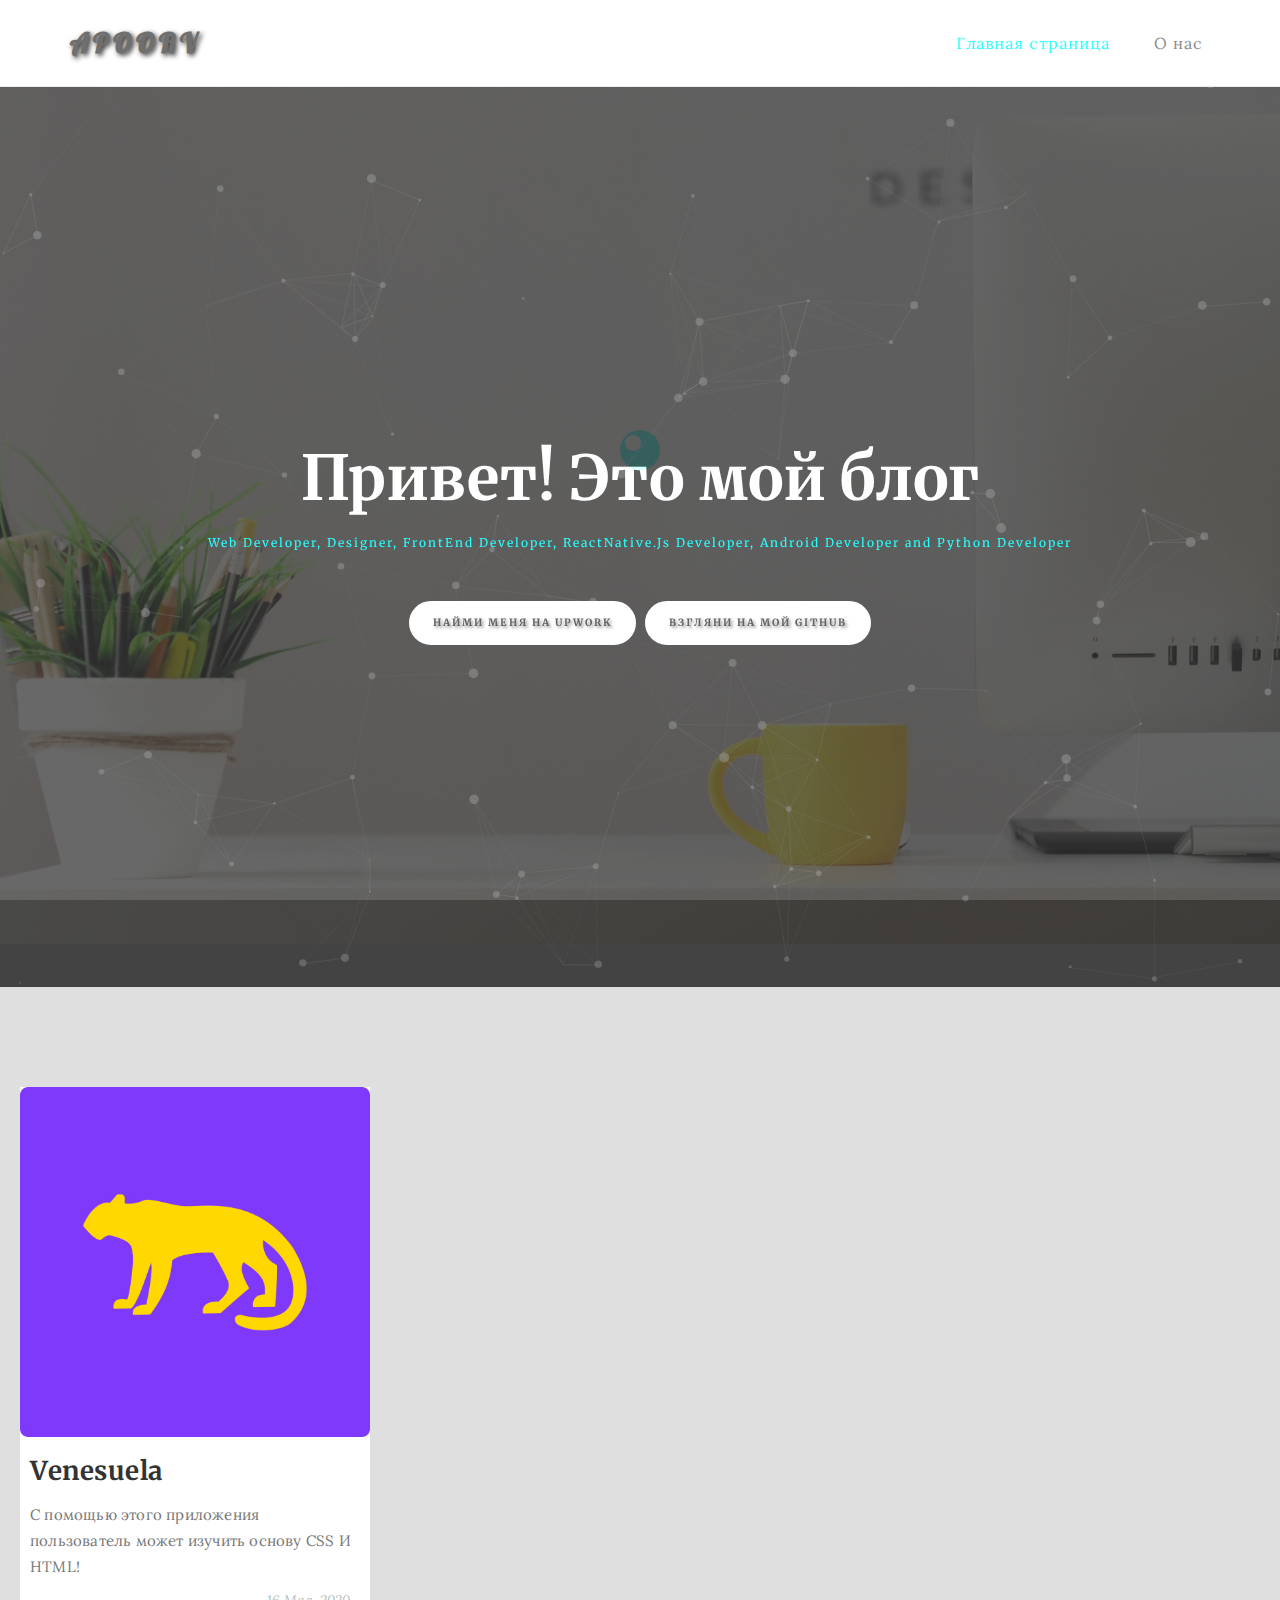
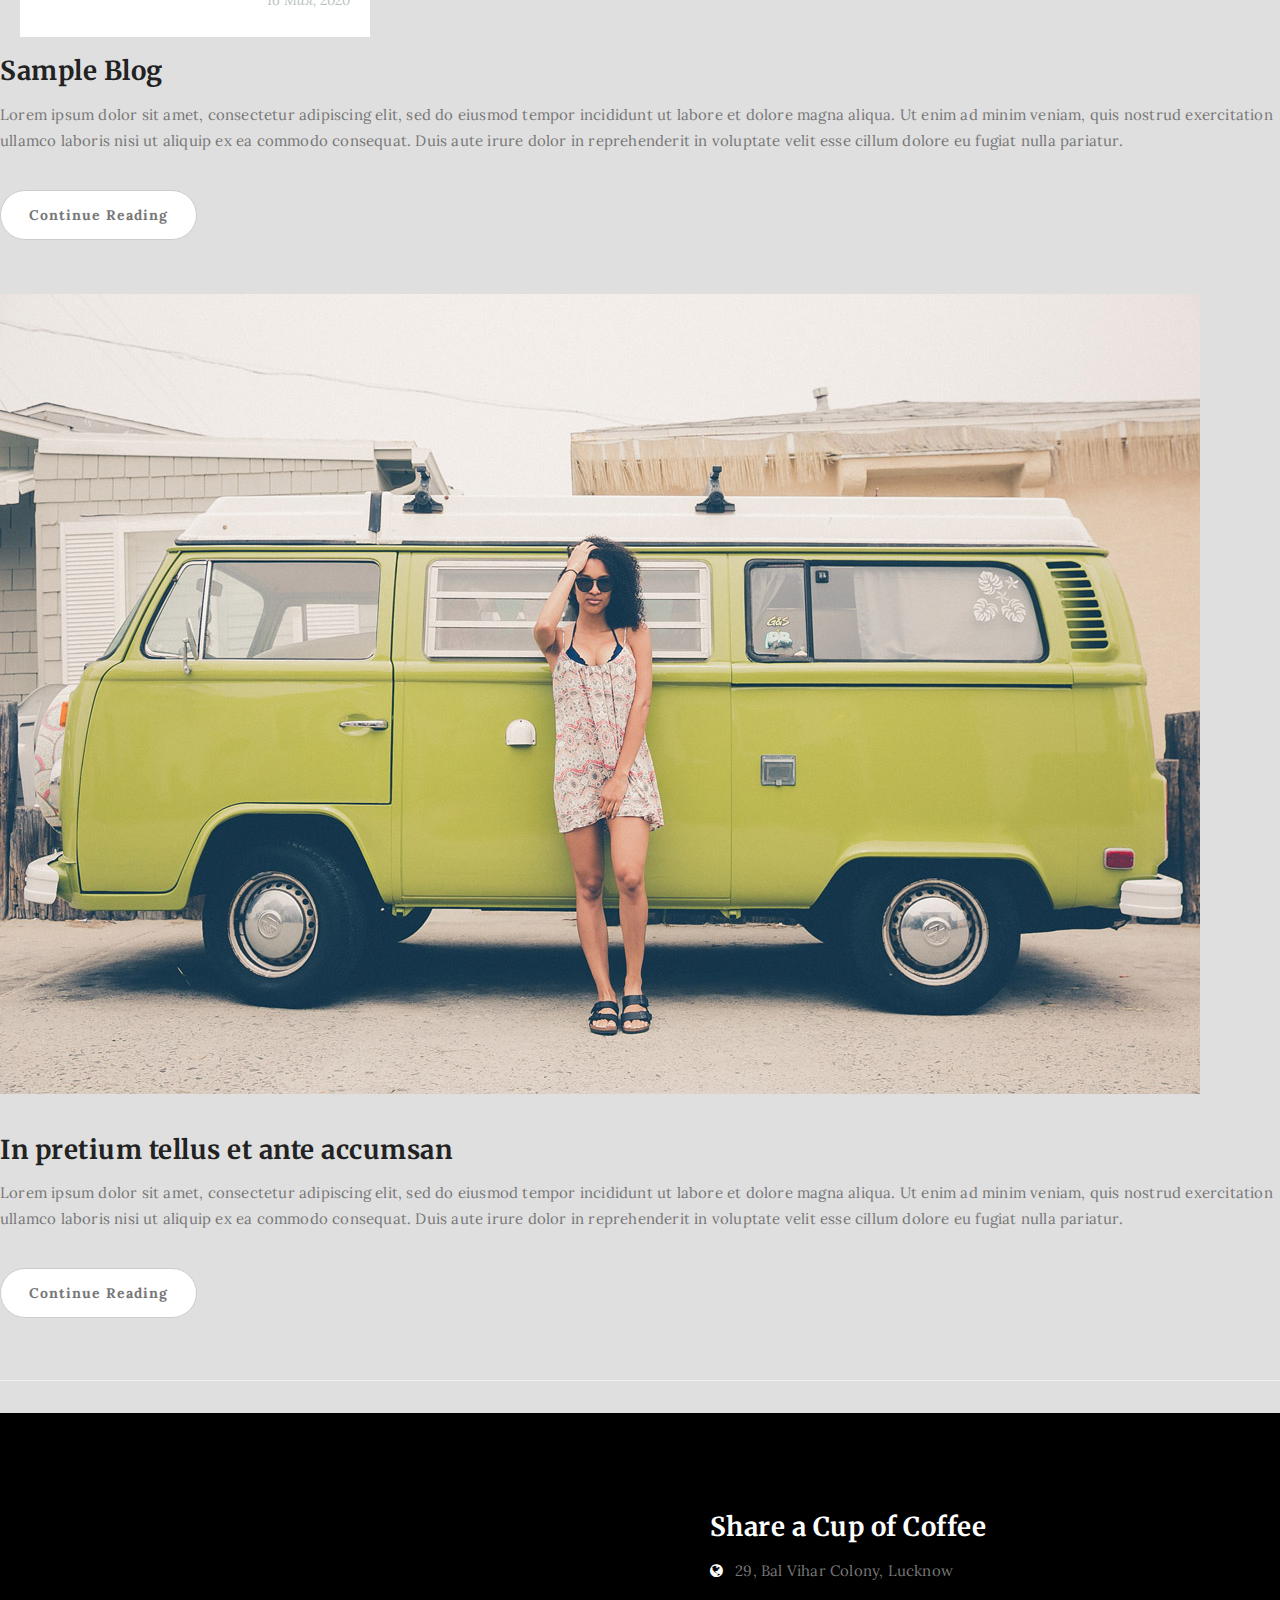
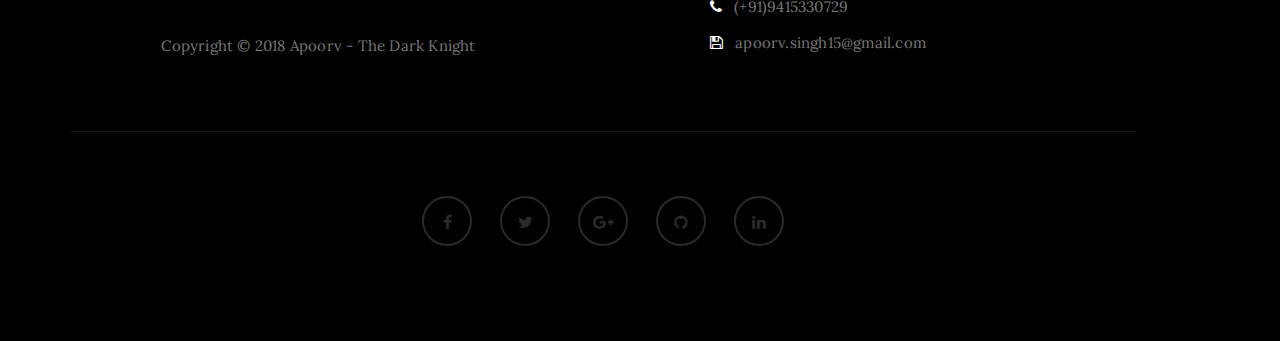
<file: index.html>
<!DOCTYPE html>
<html lang="en">
<head>

    <meta charset="UTF-8">
    <meta http-equiv="X-UA-Compatible" content="IE=Edge">
    <meta name="description" content="">
    <meta name="keywords" content="">
    <meta name="author" content="">
    <meta name="viewport" content="width=device-width, initial-scale=1, maximum-scale=1">

    <title>Apoorv Singh</title>
    <link rel="shortcut icon" href="./favicon.png">
    <link rel="stylesheet" href="css/bootstrap.min.css">
    <link rel="stylesheet" href="css/font-awesome.min.css">
    <link href="https://fonts.googleapis.com/css?family=Lobster" rel="stylesheet">

    <link rel="stylesheet" href="css/style.css">
    <link href="https://fonts.googleapis.com/css?family=Lora|Merriweather:300,400" rel="stylesheet">

</head>
<body>

<div class="preloader">
    <div class="sk-spinner sk-spinner-wordpress">
        <span class="sk-inner-circle"></span>
    </div>
</div>


<div class="navbar navbar-default navbar-static-top" role="navigation">

    <div class="container">

        <div class="navbar-header">
            <button class="navbar-toggle" data-toggle="collapse" data-target=".navbar-collapse">
                <span class="icon icon-bar"></span>
                <span class="icon icon-bar"></span>
                <span class="icon icon-bar"></span>
            </button>
            <a href="index.html" class="navbar-brand styleName">Apoorv</a>
        </div>
        <div class="collapse navbar-collapse">
            <ul class="nav navbar-nav navbar-right">
                <li class="active"><a href="index.html">Главная страница</a></li>
                <li><a href="about.html">О нас</a></li>
            </ul>
        </div>

    </div>

</div>

<!-- Home Section -->

<section id="home" class="main-home parallax-section">
    <div class="overlay"></div>
    <div id="particles-js"></div>
    <div class="container">
        <div class="row">
            <div class="col-md-12 col-sm-12">
                <h1>Привет! Это мой блог</h1>
                <h4>Web Developer, Designer, FrontEnd Developer, ReactNative.Js Developer, Android Developer and Python
                    Developer</h4>
                <a
                        href="https://www.upwork.com/freelancers/~019016198da71652db"
                        class="smoothScroll btn btn-default styleShadow">Найми меня на Upwork
                </a>
                <a href="https://github.com/Miglandia" class="smoothScroll btn btn-default cvStyle styleShadow">Взгляни
                    на мой GitHub</a>

            </div>
        </div>
    </div>
</section>
<!--

-->
<!-- Blog Section
     <div>
    <span class="replies">5 Replies</span>
    <span class="comment">Reply!</span>
</div>
-->
<div class="card">
    <div class="card-block">


      <img src="images/venesuela-square-icon.jpg" alt="Avatar" style="width:100%">
        <h3 style="padding-left: 10px">Venesuela</h3>
        <p style="padding-left: 10px; padding-right: 10px">
            С помощью этого приложения пользователь может изучить основу CSS И HTML!
        </p>
        <div class="date">
            <i>16 Мая, 2020</i>
        </div>


    </div>

</div>


<div class="blog-post-title">
    <h3><a href="">Sample Blog</a></h3>


    <!--  <div class="blog-post-format">
          <span><a href="#"><img src="images/author-image1.jpg" class="img-responsive img-circle"> Jen Lopez</a></span>
          <span><i class="fa fa-date"></i> July 22, 2017</span>
          <span><a href="#"><i class="fa fa-comment-o"></i> 35 Comments</a></span>
     </div>
-->

    <div class="blog-post-des">
        <p>Lorem ipsum dolor sit amet, consectetur adipiscing elit,
            sed do eiusmod tempor incididunt ut labore et dolore magna
            aliqua. Ut enim ad minim veniam, quis nostrud exercitation
            ullamco laboris nisi ut aliquip ex ea commodo consequat. Duis
            aute irure dolor in reprehenderit in voluptate velit esse
            cillum dolore eu fugiat nulla pariatur.
        </p>
        <a href="" class="btn btn-default">Continue Reading</a>
    </div>
</div>

</div>

<div class="blog-post-thumb">
    <div class="blog-post-image">
        <a href="">
            <img src="images/blog-image2.jpg" class="img-responsive" alt="Blog Image">
        </a>
    </div>
    <div class="blog-post-title">
        <h3><a href="">In pretium tellus et ante accumsan</a></h3>
    </div>

    <div class="blog-post-des">
        <p>Lorem ipsum dolor sit amet, consectetur adipiscing elit, sed do eiusmod tempor incididunt ut
            labore et dolore magna aliqua. Ut enim ad minim veniam, quis nostrud exercitation ullamco
            laboris nisi ut aliquip ex ea commodo consequat. Duis aute irure dolor in reprehenderit in
            voluptate velit esse cillum dolore eu fugiat nulla pariatur.</p>
        <a href="" class="btn btn-default">Continue Reading</a>
    </div>
</div>

<!-- <div class="blog-post-thumb">
     <div class="blog-post-video">
          <div class="embed-responsive embed-responsive-16by9">
               <iframe class="embed-responsive-item" src="https://www.youtube.com/embed/Pgmx7z49OEk" allowfullscreen></iframe>
          </div>
     </div>
     <div class="blog-post-title">
          <h3><a href="single-post.html">Nam interdum maximus dolor faucibus</a></h3>
     </div>
     <div class="blog-post-format">
          <span><a href="#"><img src="images/author-image1.jpg" class="img-responsive img-circle"> Jen Lopez</a></span>
          <span><i class="fa fa-date"></i> May 30, 2017</span>
          <span><a href="#"><i class="fa fa-comment-o"></i> 63 Comments</a></span>
     </div>
     <div class="blog-post-des">
          <p>Lorem ipsum dolor sit amet, consectetur adipiscing elit, sed do eiusmod tempor incididunt ut labore et dolore magna aliqua. Ut enim ad minim veniam, quis nostrud exercitation ullamco laboris nisi ut aliquip ex ea commodo consequat. Duis aute irure dolor in reprehenderit in voluptate velit esse cillum dolore eu fugiat nulla pariatur.</p>
          <a href="single-post.html" class="btn btn-default">Continue Reading</a>
     </div>
</div> -->

<!-- <div class="blog-post-thumb">
     <div class="blog-post-image">
          <a href="single-post.html">
               <img src="images/blog-image3.jpg" class="img-responsive" alt="Blog Image">
          </a>
     </div>
     <div class="blog-post-title">
          <h3><a href="single-post.html">The ingredients that make a great burger</a></h3>
     </div>
     <div class="blog-post-format">
          <span><a href="#"><img src="images/author-image2.jpg" class="img-responsive img-circle"> Leo Dennis</a></span>
          <span><i class="fa fa-date"></i> April 18, 2017</span>
          <span><a href="#"><i class="fa fa-comment-o"></i> 124 Comments</a></span>
     </div>
     <div class="blog-post-des">
          <p>Lorem ipsum dolor sit amet, consectetur adipiscing elit, sed do eiusmod tempor incididunt ut labore et dolore magna aliqua. Ut enim ad minim veniam, quis nostrud exercitation ullamco laboris nisi ut aliquip ex ea commodo consequat. Duis aute irure dolor in reprehenderit in voluptate velit esse cillum dolore eu fugiat nulla pariatur.</p>
          <a href="single-post.html" class="btn btn-default">Continue Reading</a>
     </div>
</div> -->

<!-- <div class="blog-post-thumb">
     <div class="blog-post-image">
          <a href="single-post.html">
               <img src="images/blog-image4.jpg" class="img-responsive" alt="Blog Image">
          </a>
     </div>
     <div class="blog-post-title">
          <h3><a href="single-post.html">Vestibulum vel mauris nec ex tempus</a></h3>
     </div>
     <div class="blog-post-format">
          <span><a href="#"><img src="images/author-image1.jpg" class="img-responsive img-circle"> Jen Lopez</a></span>
          <span><i class="fa fa-date"></i> March 12, 2017</span>
          <span><a href="#"><i class="fa fa-comment-o"></i> 256 Comments</a></span>
     </div>
     <div class="blog-post-des">
          <p>Lorem ipsum dolor sit amet, consectetur adipiscing elit, sed do eiusmod tempor incididunt ut labore et dolore magna aliqua. Ut enim ad minim veniam, quis nostrud exercitation ullamco laboris nisi ut aliquip ex ea commodo consequat. Duis aute irure dolor in reprehenderit in voluptate velit esse cillum dolore eu fugiat nulla pariatur.</p>
          <a href="single-post.html" class="btn btn-default">Continue Reading</a>
     </div>
</div> -->
</div>


</div>
</div>
</section>

<!-- Footer Section -->

<footer>
    <div class="container">
        <div class="row">

            <div class="col-md-5 col-md-offset-1 col-sm-6">
                <div class="footer-copyright" style="padding-top : 10em;">
                    <p>Copyright &copy; 2018 Apoorv - The Dark Knight</p>
                </div>
            </div>

            <div class="col-md-4 col-md-offset-1 col-sm-6">
                <h3>Share a Cup of Coffee</h3>
                <p><i class="fa fa-globe"></i> 29, Bal Vihar Colony, Lucknow</p>
                <p><i class="fa fa-phone"></i> (+91)9415330729</p>
                <p><i class="fa fa-save"></i> apoorv.singh15@gmail.com</p>
            </div>

            <div class="clearfix col-md-12 col-sm-12">
                <hr>
            </div>

            <div class="col-md-12 col-sm-12">
                <ul class="social-icon">
                    <li><a href="https://www.facebook.com/apoorv.singh.16" class="fa fa-facebook"></a></li>
                    <li><a href="https://twitter.com/apoorv_singh15" class="fa fa-twitter"></a></li>
                    <li><a href="https://plus.google.com/106265175113233786289" class="fa fa-google-plus"></a></li>
                    <li><a href="https://github.com/ApoorvSingh15" class="fa fa-github"></a></li>
                    <li><a href="https://www.linkedin.com/in/apoorv-singh-07943622/" class="fa fa-linkedin"></a></li>
                </ul>
            </div>

        </div>
    </div>
</footer>

<!-- Back top -->
<a href="#back-top" class="go-top"><i class="fa fa-angle-up"></i></a>

<!-- SCRIPTS -->

<script src="js/jquery.js"></script>
<script src="js/bootstrap.min.js"></script>
<script src="js/particles.min.js"></script>
<script src="js/app.js"></script>
<script src="js/jquery.parallax.js"></script>
<script src="js/smoothscroll.js"></script>
<script src="js/custom.js"></script>

</body>
</html>
</file>
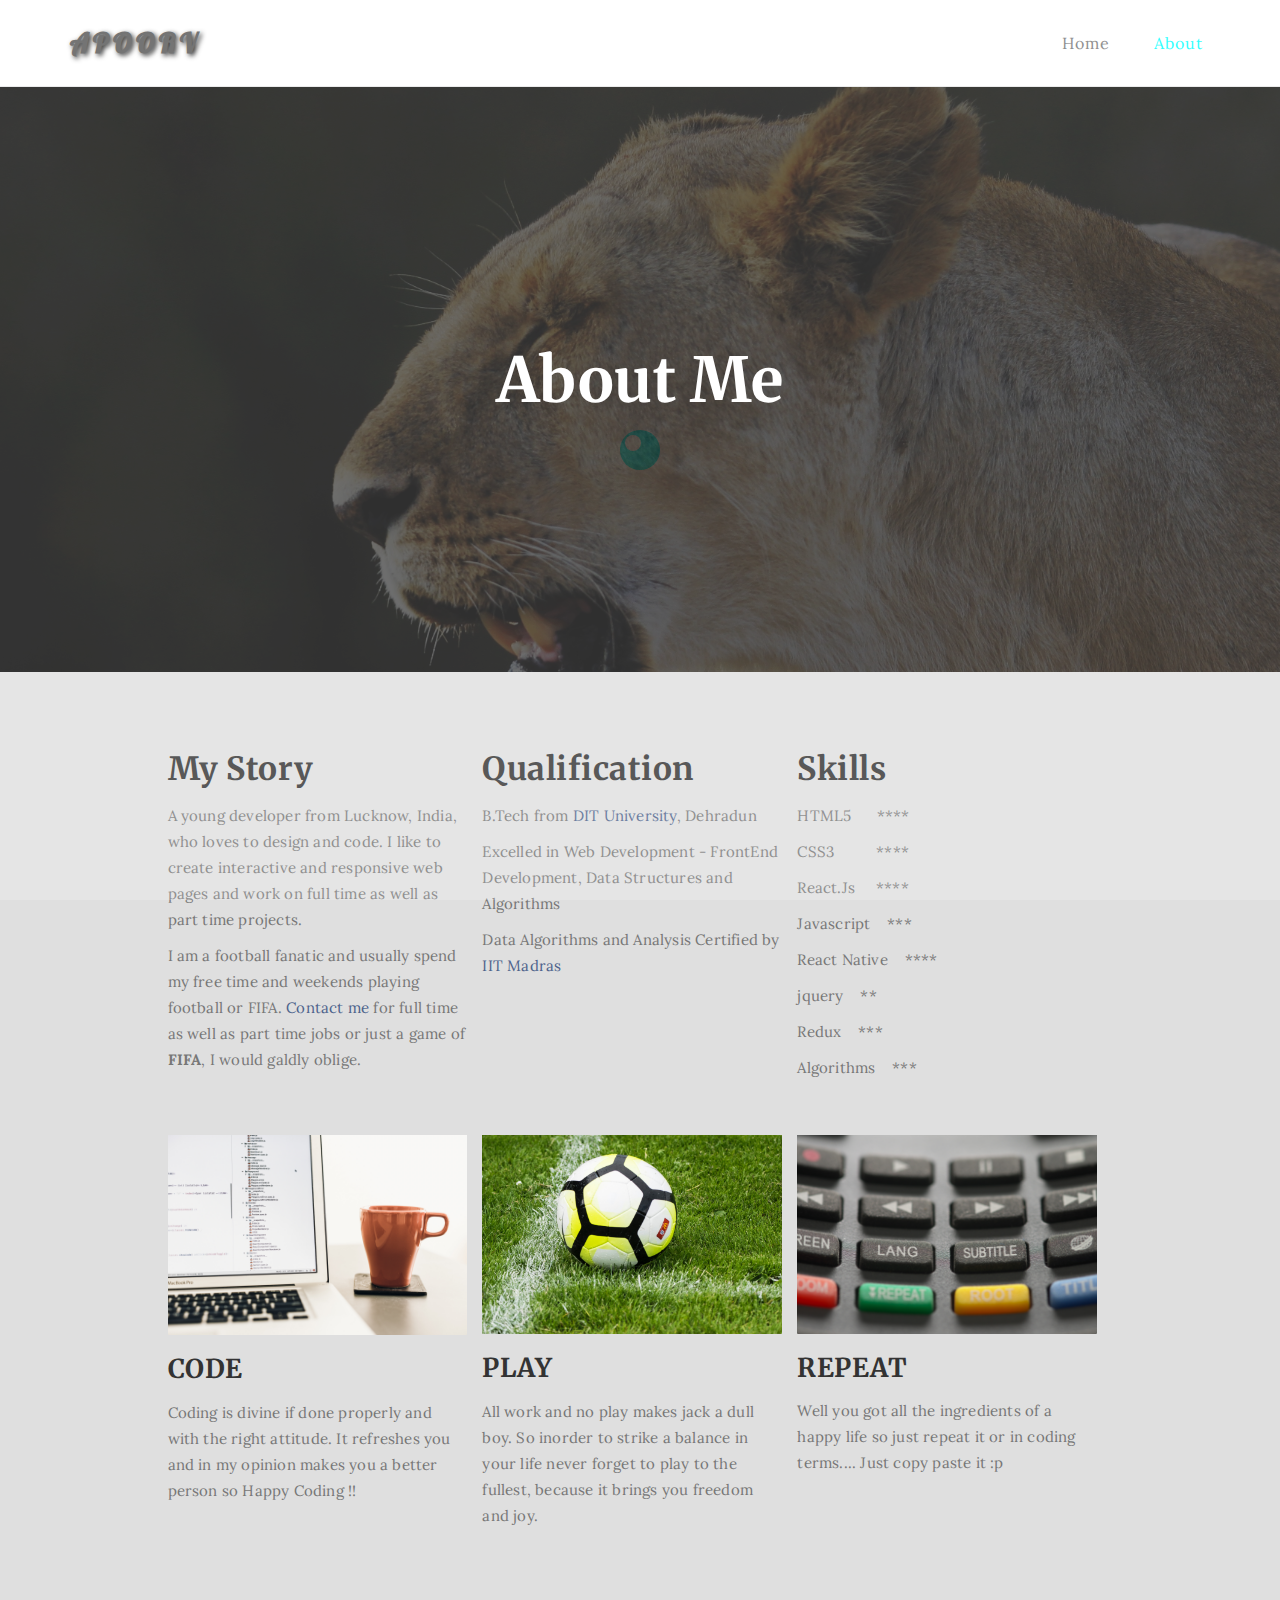
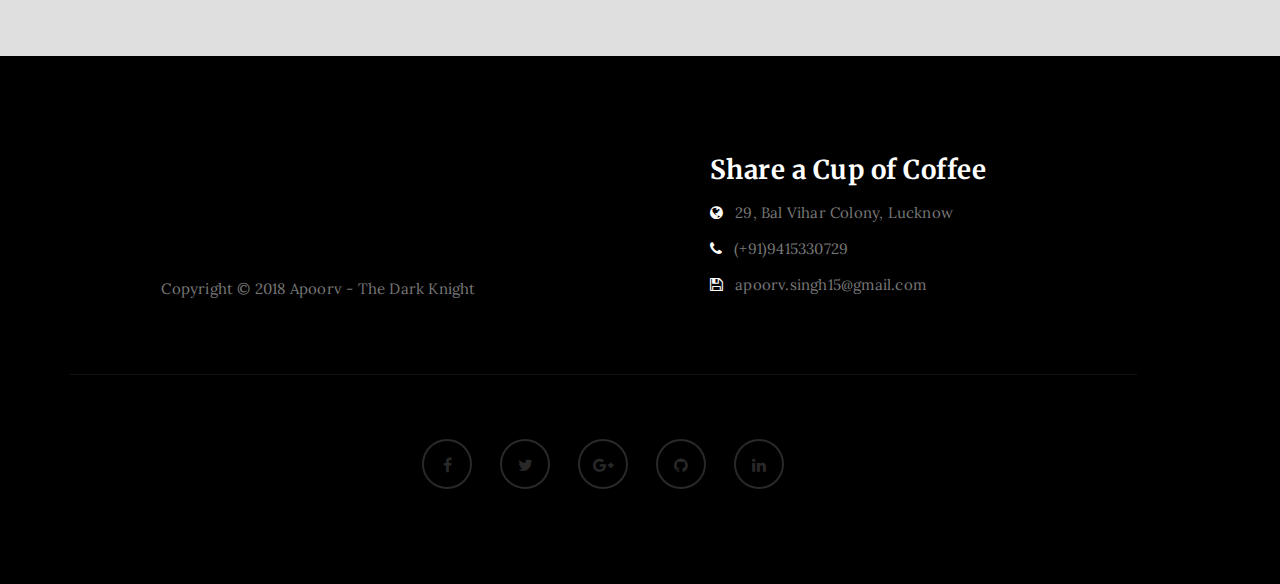
<file: about.html>
<!DOCTYPE html>
<html lang="en">
<head>

    <meta charset="UTF-8">
    <meta http-equiv="X-UA-Compatible" content="IE=Edge">
    <meta name="description" content="">
    <meta name="keywords" content="">
    <meta name="author" content="">
    <meta name="viewport" content="width=device-width, initial-scale=1, maximum-scale=1">

    <title>Apoorv Singh - About</title>
    <link rel="shortcut icon" href="./favicon.png">
    <link rel="stylesheet" href="css/bootstrap.min.css">
    <link rel="stylesheet" href="css/font-awesome.min.css">
    <link href="https://fonts.googleapis.com/css?family=Lobster" rel="stylesheet">

    <link rel="stylesheet" href="css/style.css">
    <link href="https://fonts.googleapis.com/css?family=Lora|Merriweather:300,400" rel="stylesheet">

</head>
<body>



<div class="preloader">
    <div class="sk-spinner sk-spinner-wordpress">
        <span class="sk-inner-circle"></span>
    </div>
</div>



<div class="navbar navbar-default navbar-static-top" role="navigation">
    <div class="container">

        <div class="navbar-header">
            <button class="navbar-toggle" data-toggle="collapse" data-target=".navbar-collapse">
                <span class="icon icon-bar"></span>
                <span class="icon icon-bar"></span>
                <span class="icon icon-bar"></span>
            </button>
            <a href="index.html" class="navbar-brand styleName">Apoorv</a>
        </div>
        <div class="collapse navbar-collapse">
            <ul class="nav navbar-nav navbar-right">
                <li><a href="index.html">Home</a></li>
                <li class="active"><a href="about.html">About</a></li>
            </ul>
        </div>

    </div>
</div>

<!-- Home Section -->

<section id="home" class="main-about parallax-section">
    <div class="overlay"></div>
    <div class="container">
        <div class="row">

            <div class="col-md-12 col-sm-12">
                <h1>About Me</h1>
            </div>

        </div>
    </div>
</section>

<!-- About Section -->

<section id="about">
    <div class="container">
        <div class="row">

            <div class="col-md-offset-1 col-md-10 col-sm-12">
                <div class="col-md-4 col-sm-4">
                    <h2>My Story</h2>
                    <p>A young developer from Lucknow, India, who loves to design and code.
                        I like to create interactive and responsive web pages and work on full time as
                        well as part time projects.
                    </p>
                    <p>I am a football fanatic and usually spend my free time and weekends playing
                        football or FIFA. <a href="https://www.upwork.com/freelancers/~01e5c51c05c21ee63b">Contact me</a>
                        for full time as well as part time jobs or just a
                        game of <strong>FIFA</strong>, I would galdly oblige.
                    </p>
                </div>

                <div class="col-md-4 col-sm-4">
                    <h2>Qualification</h2>
                    <p>B.Tech from <a href="https://www.dituniversity.edu.in/">DIT University</a>, Dehradun</p>
                    <p>Excelled in Web Development - FrontEnd Development, Data Structures and Algorithms
                    </p>
                    <p>Data Algorithms and Analysis Certified by
                        <a href="https://www.iitm.ac.in/">IIT Madras</a>
                    </p>
                </div>

                <div class="col-md-4 col-sm-4">
                    <h2>Skills</h2>
                    <p>HTML5 &nbsp;&nbsp;&nbsp;&nbsp;&nbsp;****</p>
                    <p>CSS3 &nbsp;&nbsp;&nbsp;&nbsp;&nbsp;&nbsp;&nbsp;&nbsp;&nbsp;****</p>
                    <p>React.Js &nbsp;&nbsp;&nbsp;&nbsp;****</p>
                    <p>Javascript &nbsp;&nbsp;&nbsp;***</p>
                    <p>React Native &nbsp;&nbsp;&nbsp;****</p>
                    <p>jquery &nbsp;&nbsp;&nbsp;**</p>
                    <p>Redux &nbsp;&nbsp;&nbsp;***</p>
                    <p>Algorithms &nbsp;&nbsp;&nbsp;***</p>
                </div>


                <div class="clearfix"></div>

                <div class="col-md-4 col-sm-4">
                    <img src="images/about-image1.jpg" class="img-responsive" alt="Blog Image">
                    <h3>CODE</h3>
                    <p>Coding is divine if done properly and with the right attitude.
                        It refreshes you and in my opinion makes you a better person so
                        Happy Coding !!
                    </p>
                </div>

                <div class="col-md-4 col-sm-4">
                    <img src="images/about-image2.jpg" class="img-responsive " alt="Blog Image">
                    <h3>PLAY</h3>
                    <p>All work and no play makes jack a dull boy. So inorder to
                        strike a balance in your life never forget to play to the fullest,
                        because it brings you freedom and joy.
                    </p>
                </div>

                <div class="col-md-4 col-sm-4">
                    <img src="images/about-image3.jpg" class="img-responsive" alt="Blog Image">
                    <h3>REPEAT</h3>
                    <p>Well you got all the ingredients of a happy life so just repeat it or
                        in coding terms.... Just copy paste it :p
                    </p>
                </div>

            </div>

        </div>
    </div>
</section>

<!-- Footer Section -->

<footer>
    <div class="container">
        <div class="row">

            <div class="col-md-5 col-md-offset-1 col-sm-6">

                <div class="footer-copyright" style="padding-top : 10em;">
                    <p>Copyright &copy; 2018 Apoorv - The Dark Knight</p>
                </div>
            </div>

            <div class="col-md-4 col-md-offset-1 col-sm-6">
                <h3>Share a Cup of Coffee</h3>
                <p><i class="fa fa-globe"></i> 29, Bal Vihar Colony, Lucknow</p>
                <p><i class="fa fa-phone"></i> (+91)9415330729</p>
                <p><i class="fa fa-save"></i> apoorv.singh15@gmail.com</p>
            </div>

            <div class="clearfix col-md-12 col-sm-12">
                <hr>
            </div>

            <div class="col-md-12 col-sm-12">
                <ul class="social-icon">
                    <li><a href="https://www.facebook.com/apoorv.singh.16" class="fa fa-facebook"></a></li>
                    <li><a href="https://twitter.com/apoorv_singh15" class="fa fa-twitter"></a></li>
                    <li><a href="https://plus.google.com/106265175113233786289" class="fa fa-google-plus"></a></li>
                    <li><a href="https://github.com/ApoorvSingh15" class="fa fa-github"></a></li>
                    <li><a href="https://www.linkedin.com/in/apoorv-singh-07943622/" class="fa fa-linkedin"></a></li>
                </ul>
            </div>

        </div>
    </div>
</footer>

<!-- Back top -->
<a href="#back-top" class="go-top"><i class="fa fa-angle-up"></i></a>

<!-- SCRIPTS -->

<script src="js/jquery.js"></script>
<script src="js/bootstrap.min.js"></script>
<script src="js/jquery.parallax.js"></script>
<script src="js/custom.js"></script>

</body>
</html>
</file>
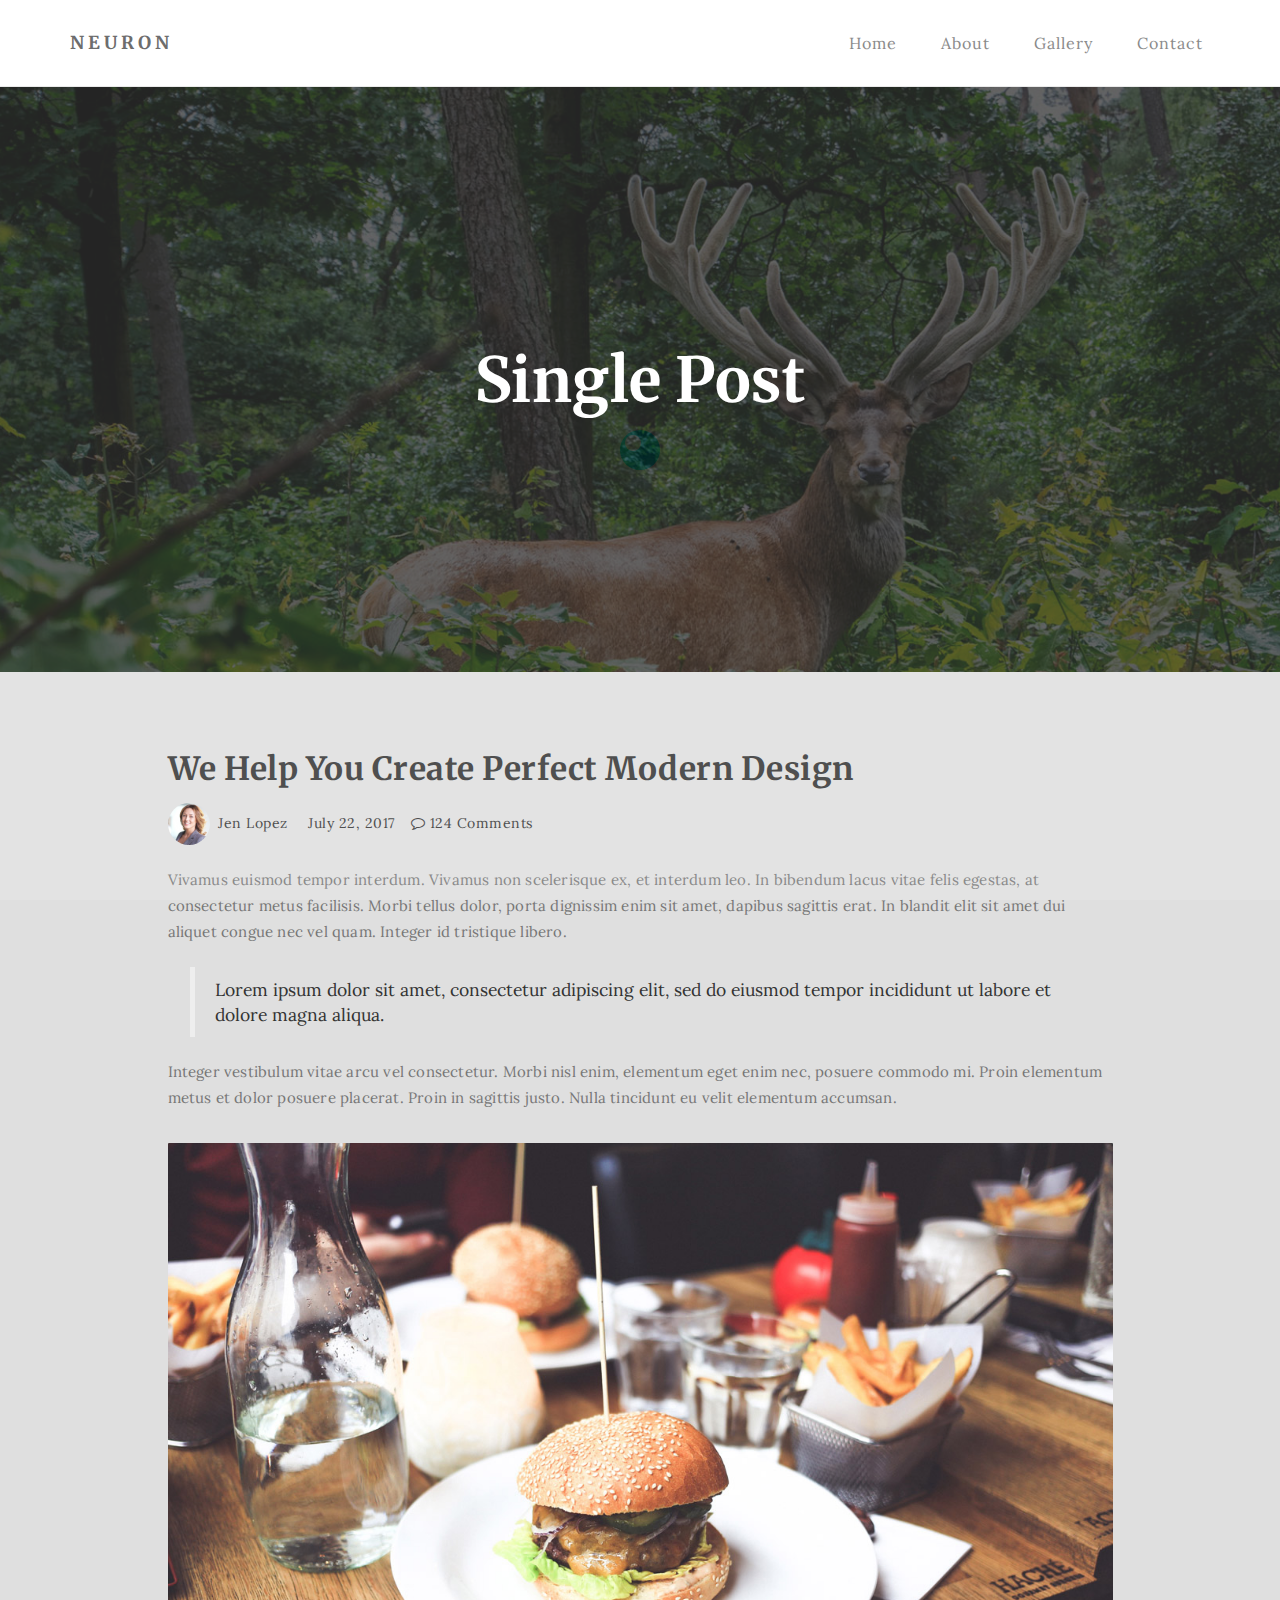
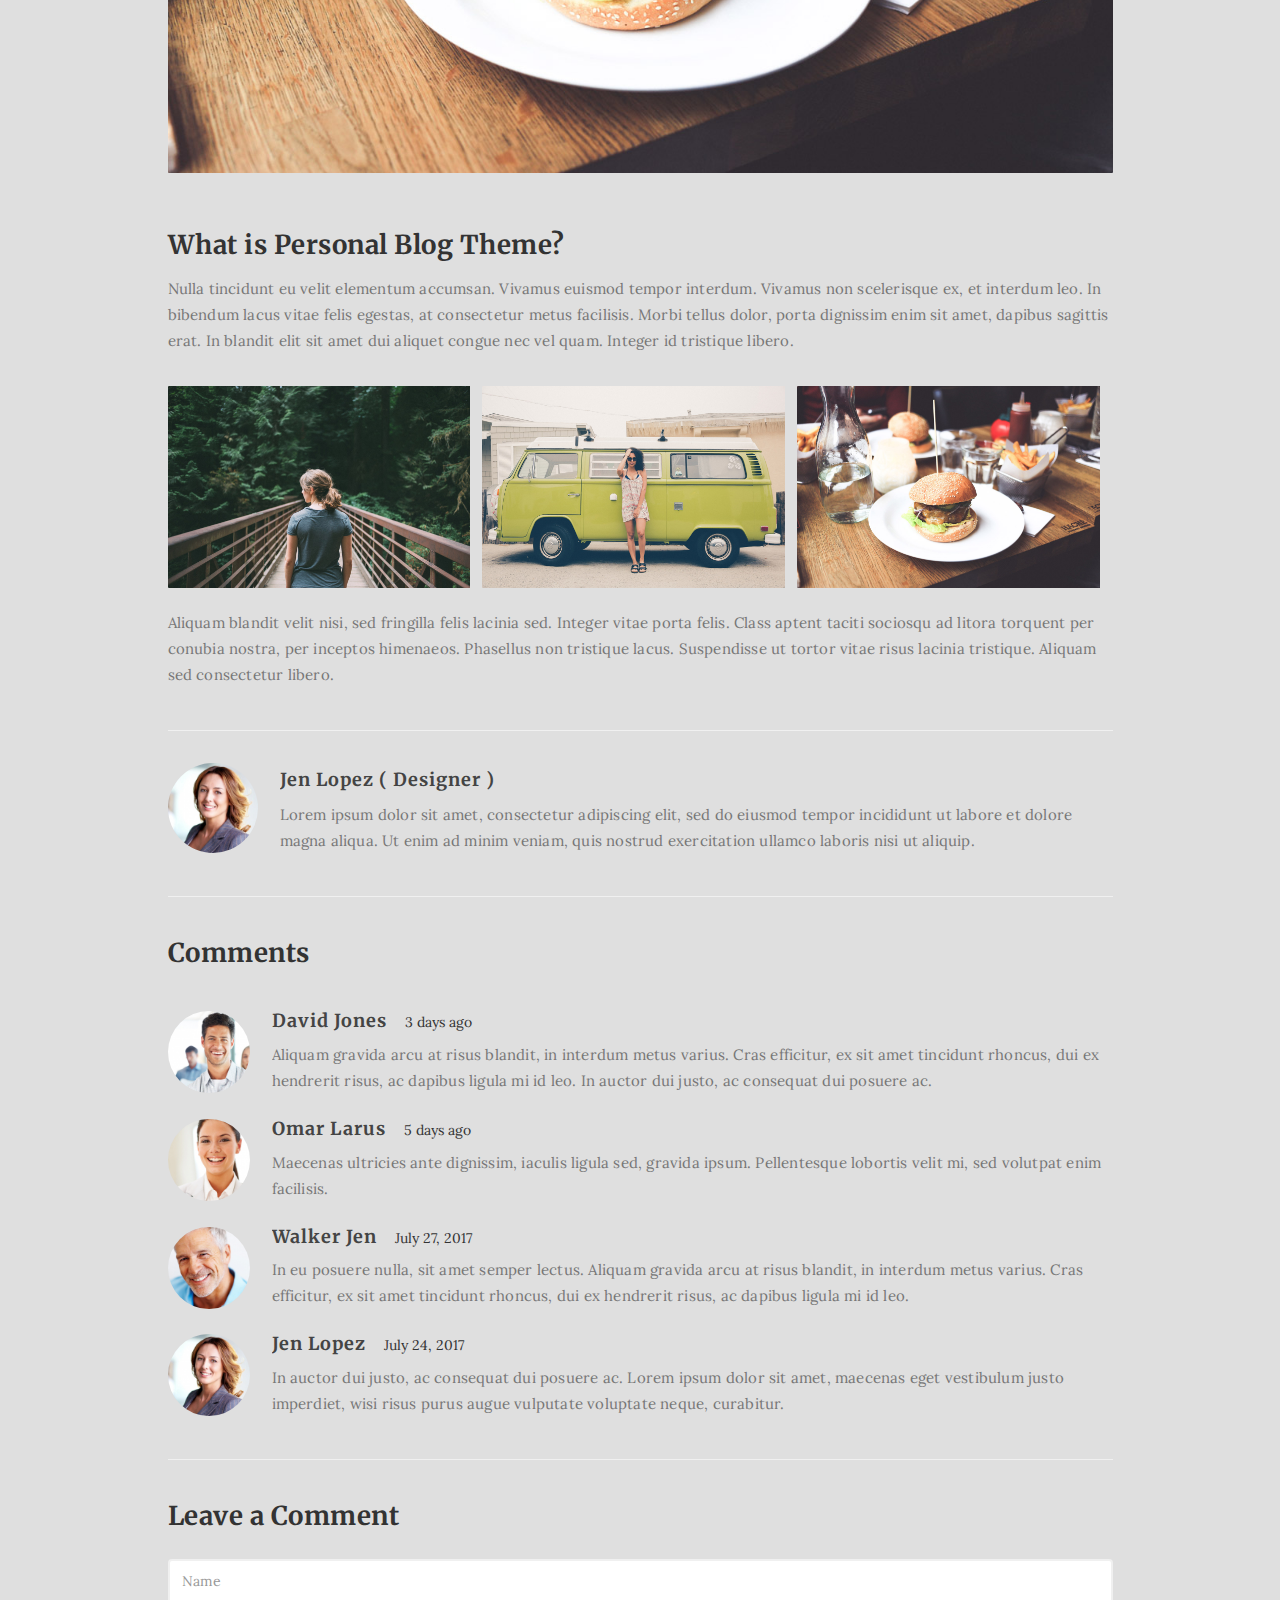
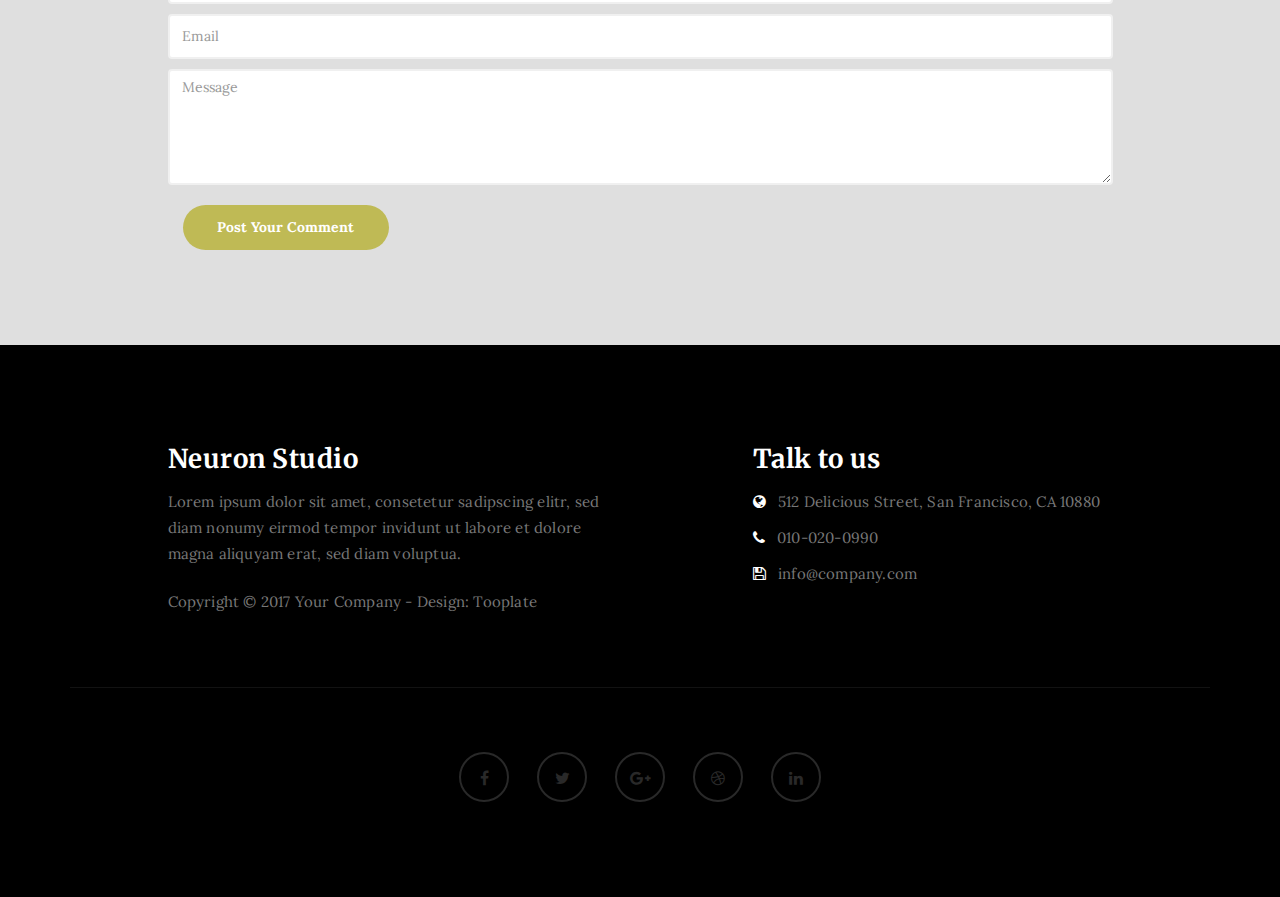
<file: single-post.html>
<!DOCTYPE html>
<html lang="en">
<head>

    <meta charset="UTF-8">
    <meta http-equiv="X-UA-Compatible" content="IE=Edge">
    <meta name="description" content="">
    <meta name="keywords" content="">
    <meta name="author" content="">
    <meta name="viewport" content="width=device-width, initial-scale=1, maximum-scale=1">

    <title>Neuron Template - Single Post</title>
    <!--
    Template 2085 Neuron
    http://www.tooplate.com/view/2085-neuron
    -->
    <link rel="stylesheet" href="css/bootstrap.min.css">
    <link rel="stylesheet" href="css/font-awesome.min.css">

    <!-- Main css -->
    <link rel="stylesheet" href="css/style.css">
    <link href="https://fonts.googleapis.com/css?family=Lora|Merriweather:300,400" rel="stylesheet">

</head>
<body>

<!-- PRE LOADER -->

<div class="preloader">
    <div class="sk-spinner sk-spinner-wordpress">
        <span class="sk-inner-circle"></span>
    </div>
</div>

<!-- Navigation section  -->

<div class="navbar navbar-default navbar-static-top" role="navigation">
    <div class="container">

        <div class="navbar-header">
            <button class="navbar-toggle" data-toggle="collapse" data-target=".navbar-collapse">
                <span class="icon icon-bar"></span>
                <span class="icon icon-bar"></span>
                <span class="icon icon-bar"></span>
            </button>
            <a href="index.html" class="navbar-brand">Neuron</a>
        </div>
        <div class="collapse navbar-collapse">
            <ul class="nav navbar-nav navbar-right">
                <li><a href="index.html">Home</a></li>
                <li><a href="about.html">About</a></li>
                <li><a href="gallery.html">Gallery</a></li>
                <li><a href="contact.html">Contact</a></li>
            </ul>
        </div>

    </div>
</div>

<!-- Home Section -->

<section id="home" class="main-single-post parallax-section">
    <div class="overlay"></div>
    <div class="container">
        <div class="row">

            <div class="col-md-12 col-sm-12">
                <h1>Single Post</h1>
            </div>

        </div>
    </div>
</section>

<!-- Blog Single Post Section -->

<section id="blog-single-post">
    <div class="container">
        <div class="row">

            <div class="col-md-offset-1 col-md-10 col-sm-12">
                <div class="blog-single-post-thumb">


                    <div class="blog-post-title">
                        <h2>We Help You Create Perfect Modern Design</a></h2>
                    </div>

                    <div class="blog-post-format">
                        <span><a href="#"><img src="images/author-image1.jpg" class="img-responsive img-circle"> Jen Lopez</a></span>
                        <span><i class="fa fa-date"></i> July 22, 2017</span>
                        <span><a href="#"><i class="fa fa-comment-o"></i> 124 Comments</a></span>
                    </div>

                    <div class="blog-post-des">
                        <p>Vivamus euismod tempor interdum. Vivamus non scelerisque ex, et interdum leo. In bibendum lacus vitae felis egestas, at consectetur metus facilisis. Morbi tellus dolor, porta dignissim enim sit amet, dapibus sagittis erat. In blandit elit sit amet dui aliquet congue nec vel quam. Integer id tristique libero.</p>
                        <blockquote>Lorem ipsum dolor sit amet, consectetur adipiscing elit, sed do eiusmod tempor incididunt ut labore et dolore magna aliqua. </blockquote>
                        <p>Integer vestibulum vitae arcu vel consectetur. Morbi nisl enim, elementum eget enim nec, posuere commodo mi. Proin elementum metus et dolor posuere placerat. Proin in sagittis justo. Nulla tincidunt eu velit elementum accumsan.</p>

                        <div class="blog-post-image">
                            <img src="images/blog-image3.jpg" class="img-responsive" alt="Blog Image 3">
                        </div>

                        <h3>What is Personal Blog Theme?</h3>
                        <p>Nulla tincidunt eu velit elementum accumsan. Vivamus euismod tempor interdum. Vivamus non scelerisque ex, et interdum leo. In bibendum lacus vitae felis egestas, at consectetur metus facilisis. Morbi tellus dolor, porta dignissim enim sit amet, dapibus sagittis erat. In blandit elit sit amet dui aliquet congue nec vel quam. Integer id tristique libero.</p>
                    </div>



                    <div class="blog-single-post-image">
                        <div class="col-md-4 col-sm-4">
                            <img src="images/blog-image1.jpg" class="img-responsive" alt="Blog Image 1">
                        </div>
                        <div class="col-md-4 col-sm-4">
                            <img src="images/blog-image2.jpg" class="img-responsive" alt="Blog Image 2">
                        </div>
                        <div class="col-md-4 col-sm-4">
                            <img src="images/blog-image3.jpg" class="img-responsive" alt="Blog Image 3">
                        </div>
                    </div>
                    <p>Aliquam blandit velit nisi, sed fringilla felis lacinia sed. Integer vitae porta felis. Class aptent taciti sociosqu ad litora torquent per conubia nostra, per inceptos himenaeos. Phasellus non tristique lacus. Suspendisse ut tortor vitae risus lacinia tristique. Aliquam sed consectetur libero.</p>

                    <div class="blog-author">
                        <div class="media">
                            <div class="media-object pull-left">
                                <img src="images/author-image1.jpg" class="img-circle img-responsive" alt="blog">
                            </div>
                            <div class="media-body">
                                <h3 class="media-heading"><a href="#">Jen Lopez ( Designer )</a></h3>
                                <p>Lorem ipsum dolor sit amet, consectetur adipiscing elit, sed do eiusmod tempor incididunt ut labore et dolore magna aliqua. Ut enim ad minim veniam, quis nostrud exercitation ullamco laboris nisi ut aliquip.</p>
                            </div>
                        </div>
                    </div>

                    <div class="blog-comment">
                        <h3>Comments</h3>
                        <div class="media">
                            <div class="media-object pull-left">
                                <img src="images/comment-image1.jpg" class="img-responsive img-circle" alt="Blog Image 11">
                            </div>
                            <div class="media-body">
                                <h3 class="media-heading">David Jones</h3>
                                <span>3 days ago</span>
                                <p>Aliquam gravida arcu at risus blandit, in interdum metus varius. Cras efficitur, ex sit amet tincidunt rhoncus, dui ex hendrerit risus, ac dapibus ligula mi id leo. In auctor dui justo, ac consequat dui posuere ac.</p>
                            </div>
                        </div>
                        <div class="media">
                            <div class="media-object pull-left">
                                <img src="images/comment-image2.jpg" class="img-responsive img-circle" alt="Blog Image 22">
                            </div>
                            <div class="media-body">
                                <h3 class="media-heading">Omar Larus</h3>
                                <span>5 days ago</span>
                                <p>Maecenas ultricies ante dignissim, iaculis ligula sed, gravida ipsum. Pellentesque lobortis velit mi, sed volutpat enim facilisis.</p>
                            </div>
                        </div>
                        <div class="media">
                            <div class="media-object pull-left">
                                <img src="images/author-image2.jpg" class="img-responsive img-circle" alt="Blog Image 33">
                            </div>
                            <div class="media-body">
                                <h3 class="media-heading">Walker Jen</h3>
                                <span>July 27, 2017</span>
                                <p>In eu posuere nulla, sit amet semper lectus. Aliquam gravida arcu at risus blandit, in interdum metus varius. Cras efficitur, ex sit amet tincidunt rhoncus, dui ex hendrerit risus, ac dapibus ligula mi id leo.</p>
                            </div>
                        </div>
                        <div class="media">
                            <div class="media-object pull-left">
                                <img src="images/author-image1.jpg" class="img-responsive img-circle" alt="Blog Image 44">
                            </div>
                            <div class="media-body">
                                <h3 class="media-heading">Jen Lopez</h3>
                                <span>July 24, 2017</span>
                                <p>In auctor dui justo, ac consequat dui posuere ac. Lorem ipsum dolor sit amet, maecenas eget vestibulum justo imperdiet, wisi risus purus augue vulputate voluptate neque, curabitur.</p>
                            </div>
                        </div>
                    </div>

                    <div class="blog-comment-form">
                        <h3>Leave a Comment</h3>
                        <form action="#" method="post">
                            <input type="text" class="form-control" placeholder="Name" name="name" required>
                            <input type="email" class="form-control" placeholder="Email" name="email" required>
                            <textarea name="message" rows="5" class="form-control" id="message" placeholder="Message" message="message" required="required"></textarea>
                            <div class="col-md-3 col-sm-4">
                                <input name="submit" type="submit" class="form-control" id="submit" value="Post Your Comment">
                            </div>
                        </form>
                    </div>
                </div>
            </div>
        </div>
</section>

<!-- Footer Section -->

<footer>
    <div class="container">
        <div class="row">

            <div class="col-md-5 col-md-offset-1 col-sm-6">
                <h3>Neuron Studio</h3>
                <p>Lorem ipsum dolor sit amet, consetetur sadipscing elitr, sed diam nonumy eirmod tempor invidunt ut labore et dolore magna aliquyam erat, sed diam voluptua.</p>
                <div class="footer-copyright">
                    <p>Copyright &copy; 2017 Your Company - Design: Tooplate</p>
                </div>
            </div>

            <div class="col-md-4 col-md-offset-1 col-sm-6">
                <h3>Talk to us</h3>
                <p><i class="fa fa-globe"></i> 512 Delicious Street, San Francisco, CA 10880</p>
                <p><i class="fa fa-phone"></i> 010-020-0990</p>
                <p><i class="fa fa-save"></i> info@company.com</p>
            </div>

            <div class="clearfix col-md-12 col-sm-12">
                <hr>
            </div>

            <div class="col-md-12 col-sm-12">
                <ul class="social-icon">
                    <li><a href="#" class="fa fa-facebook"></a></li>
                    <li><a href="#" class="fa fa-twitter"></a></li>
                    <li><a href="#" class="fa fa-google-plus"></a></li>
                    <li><a href="#" class="fa fa-dribbble"></a></li>
                    <li><a href="#" class="fa fa-linkedin"></a></li>
                </ul>
            </div>

        </div>
    </div>
</footer>

<!-- Back top -->
<a href="#back-top" class="go-top"><i class="fa fa-angle-up"></i></a>

<!-- SCRIPTS -->

<script src="js/jquery.js"></script>
<script src="js/bootstrap.min.js"></script>
<script src="js/jquery.parallax.js"></script>
<script src="js/custom.js"></script>

</body>
</html>
</file>
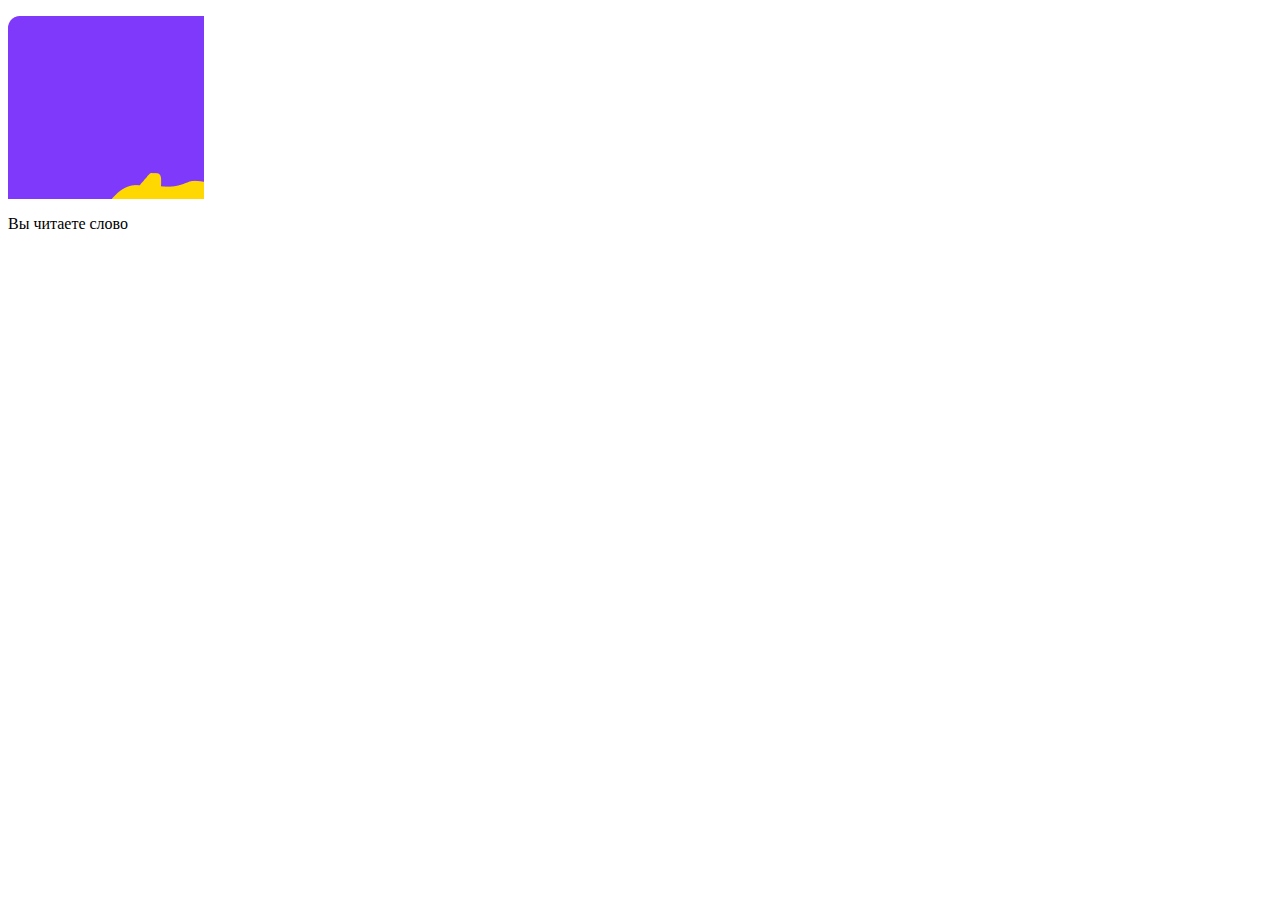
<file: test.html>
<!DOCTYPE html>
<html>
<head>
    <meta charset="utf-8">
    <title>Эффект перекатывания</title>
    <style>
        a.rollover {
            background: url(images/venesuela-square-icon.jpg); /* Путь к файлу с исходным рисунком  */
            display: block; /*  Рисунок как блочный элемент */
            width: 196px; /* Ширина рисунка */
            height: 183px; /*  Высота рисунка */
        }
        a.rollover:hover {
            background: url(images/single-post-bg.jpg); /* Путь к файлу с заменяемым рисунком  */
        }
    </style>

</head>
<body>
<p><a href="#" class="rollover"> </a></p>
<p>Вы читаете <span id="wordshiftsdf">слово</span></p>
</body>
</html>
</file>
<file: css/style.css>
body {
    background: #dfdfdf;
    font-family: 'Lora', serif;
    font-style: normal;
    font-weight: 300;
    overflow-x: hidden;
}

.styleName {
    font-family: 'Lobster', cursive !important;
    font-size: 2em;
    text-shadow: 2px 2px 5px black;
}

.cvStyle {
    margin-left: 0.5em;
}

.styleShadow {
    text-shadow: 2px 2px 3px gray;
}

h1, h2, h3, h4, h5, h6 {
    font-family: 'Merriweather', serif;
    font-style: normal;
    font-weight: bold;
    letter-spacing: 0.5px;
}

h1 {
    font-size: 62px;
    padding-bottom: 14px;
    margin-bottom: 0px;
}

h2 {
    font-size: 32px;
}

h2, h3 {
    padding-bottom: 6px;
}

h3 {
    font-size: 26px;
}

h4 {
    color: #666;
    font-size: 12px;
    font-weight: normal;
    letter-spacing: 2px;
}

p {
    color: #777;
    font-size: 15px;
    font-weight: 300;
    line-height: 26px;
    letter-spacing: 0.2px;
}

.btn-success:focus {
    background-color: #000;
    border-color: transparent;
}


html {
    -webkit-font-smoothing: antialiased;
}

a {
    color: #4d638c;
    -webkit-transition: 0.5s;
    -o-transition: 0.5s;
    transition: 0.5s;
    text-decoration: none !important;
}

a:hover, a:active, a:focus {
    color: #4d638c;
    outline: none;
}

* {
    -webkit-box-sizing: border-box;
    -moz-box-sizing: border-box;
    box-sizing: border-box;
}

*:before,
*:after {
    -webkit-box-sizing: border-box;
    -moz-box-sizing: border-box;
    box-sizing: border-box;
}

#about,
#gallery,
#contact,
#blog,
#blog-single-post {
    padding-top: 60px;
    padding-bottom: 80px;
}

.main-about,
.main-single-post,
.main-gallery,
.main-contact {
    height: 65vh;
}

.overlay {
    background: rgba(0, 0, 0, 0.7);
    width: 100%;
    height: 100vh;
    position: absolute;
    top: 0;
    left: 0;
    right: 0;
    bottom: 0;
}

.parallax-section {
    background-attachment: fixed !important;
    background-size: cover !important;
    overflow: hidden;
}


.preloader {
    position: fixed;
    top: 0;
    left: 0;
    width: 100%;
    height: 100%;
    z-index: 99999;
    display: flex;
    flex-flow: row nowrap;
    justify-content: center;
    align-items: center;
    background: none repeat scroll 0 0 #ffffff;
}

.sk-spinner-wordpress.sk-spinner {
    background-color: cyan;
    width: 40px;
    height: 40px;
    border-radius: 40px;
    position: relative;
    -webkit-animation: sk-innerCircle 1s linear infinite;
    animation: sk-innerCircle 1s linear infinite;
}

.sk-spinner-wordpress .sk-inner-circle {
    display: block;
    background-color: #ffffff;
    width: 16px;
    height: 16px;
    position: absolute;
    border-radius: 8px;
    top: 5px;
    left: 5px;
}

@-webkit-keyframes sk-innerCircle {
    0% {
        -webkit-transform: rotate(0);
        transform: rotate(0);
    }

    100% {
        -webkit-transform: rotate(360deg);
        transform: rotate(360deg);
    }
}

@keyframes sk-innerCircle {
    0% {
        -webkit-transform: rotate(0);
        transform: rotate(0);
    }

    100% {
        -webkit-transform: rotate(360deg);
        transform: rotate(360deg);
    }
}

.header {
    background: #dfdfdf;
}


.navbar-default {
    background: #ffffff;
    margin: 0 !important;
    padding: 18px 0;
}

.navbar-default .navbar-brand {
    color: #555;
    font-family: 'Merriweather', serif;
    font-weight: bold;
    text-transform: uppercase;
    letter-spacing: 4px;
    margin: 0;
}

.navbar-default .navbar-nav li a {
    color: #777;
    font-size: 16px;
    letter-spacing: 1px;
    -webkit-transition: all 0.4s ease-in-out;
    transition: all 0.4s ease-in-out;
    padding-right: 22px;
    padding-left: 22px;
}

.navbar-default .navbar-nav > li a:hover {
    color: cyan !important;
}

.navbar-default .navbar-nav > li > a:hover,
.navbar-default .navbar-nav > li > a:focus {
    color: #606066;
    background-color: transparent;
}

.navbar-default .navbar-nav li a:hover,
.navbar-default .navbar-nav .active > a {
    color: cyan;
}

.navbar-default .navbar-nav > .active > a,
.navbar-default .navbar-nav > .active > a:hover,
.navbar-default .navbar-nav > .active > a:focus {
    color: cyan;
    background-color: transparent;
}

.navbar-default .navbar-toggle {
    border: none;
    padding-top: 10px;
}

.navbar-default .navbar-toggle .icon-bar {
    background: cyan;
    border-color: transparent;
}

.navbar-default .navbar-toggle:hover,
.navbar-default .navbar-toggle:focus {
    background-color: transparent;
}


#home {
    background-size: cover;
    background-position: center center;
    color: #ffffff;
    display: -webkit-box;
    display: -webkit-flex;
    display: -ms-flexbox;
    display: flex;
    -webkit-box-align: center;
    -webkit-align-items: center;
    -ms-flex-align: center;
    align-items: center;
    position: relative;
    text-align: center;
}

.main-home {
    background: url('../images/imageBack1.jpg') no-repeat;
    height: 100vh;
}

.main-about {
    background: url('../images/about.jpg') no-repeat;
}

.main-single-post {
    background: url('../images/single-post-bg.jpg') no-repeat;
}


.main-gallery {
    background: url('../images/gallery-bg.jpg') no-repeat;
}

.main-contact {
    background: url('../images/contact-bg.jpg') no-repeat;
}

#particles-js {
    position: absolute;
    width: 100%;
    height: 100vh;
    top: 0;
    left: 0;
}

div .comment {
    display: none;
    padding-left: 20px;
    padding-right: 20px;
    padding-top: 20px;
}

div:hover .replies {
    display: none;
}

div:hover .comment {
    display: inline;
    padding-left: 20px;
    padding-right: 20px;
    padding-top: 20px;
}

#home h4 {
    color: cyan;
}

#home .btn {
    background: #ffffff;
    border: 2px solid #ffffff;
    border-radius: 100px;
    color: #444;
    font-family: 'Merriweather', serif;
    font-size: 10px;
    font-weight: bold;
    letter-spacing: 2px;
    text-transform: uppercase;
    padding: 13px 22px;
    margin-top: 42px;
    transition: all 0.4s ease-in-out;
}

#home .btn:hover {
    background: transparent;
    border-color: #ffffff;
    color: #ffffff;
}


#about .col-md-6 {
    padding-top: 22px;
    padding-bottom: 32px;
}

#about .col-md-6 img {
    padding: 22px 0px 22px 22px;
}

#about .col-md-4 {
    padding-bottom: 32px;
}

#about .col-md-4 img {
    padding-top: 12px;
}


#gallery span {
    display: block;
    padding-bottom: 32px;
}

#gallery .col-md-6 {
    padding-left: 0px;
    padding-right: 0px;
}

#gallery .gallery-thumb {
    background-color: #ffffff;
    box-shadow: 0px 1px 2px 0px rgba(90, 91, 95, 0.15);
    cursor: pointer;
    display: block;
    position: relative;
    top: 0px;
    transition: all 0.4s ease-in-out;
}

#gallery .gallery-thumb:hover {
    box-shadow: 0px 16px 22px 0px rgba(90, 91, 95, 0.3);
    top: -5px;
}

#gallery .gallery-thumb img {
    width: 100%;
}

#gallery .col-md-12 p {
    padding-top: 22px;
    text-align: center;
}


#contact .col-md-4 {
    padding-left: 0px;
}

#contact .col-md-12 {
    padding-left: 0;
}

#contact form {
    padding-top: 32px;
}

#contact .form-control {
    border: 2px solid #f0f0f0;
    box-shadow: none;
    margin-top: 10px;
    margin-bottom: 10px;
    transition: all 0.4s ease-in-out;
}

#contact .form-control:hover {
    border-color: #555;
}

#contact input {
    height: 50px;
}

#contact input[type="submit"] {
    background: cyan;
    border-radius: 100px;
    border: none;
    color: #ffffff;
    font-weight: bold;
    transition: all 0.4s ease-in-out;
}

#contact input[type="submit"]:hover {
    background: #333;
}

.card {
    display: flex;

}

.card-block {
    background-color: white;
    width: 350px;
    height: 550px;
    margin-top: 100px;
    margin-left: 20px;

}

.date {
    text-align: right;
    margin-right: 20px;
    color: #b8bfc1;
}

/* Add rounded corners to the top left and the top right corner of the image */
img {
    border-radius: 5px 5px 0 0;
}

.row {
    display: inline-block;

}

.blog-post-thumb {
    border-bottom: 1px solid #f0f0f0;
    padding-top: 32px;
    padding-bottom: 62px;
    margin-bottom: 32px;
}

.blog-post-thumb:last-child {
    border-bottom: 0px;
    padding-bottom: 32px;
    margin-bottom: 0px;
}

.blog-post-image,
.blog-post-video {
    padding-top: 22px;
    padding-bottom: 22px;
    width: 100%;
}

#about img,
.blog-post-image img {
    border-radius: 1px;
}

.blog-post-title a {
    color: #222;
}

.blog-post-title a:hover {
    color: cyan;
}

.blog-post-format {
    padding-bottom: 22px;
}

.blog-post-format span {
    letter-spacing: 0.5px;
    padding-right: 12px;
}

.blog-post-format span a {
    color: #333;
}

.blog-post-format span img {
    display: inline-block;
    width: 42px;
    margin-right: 4px;
}

.blog-post-des blockquote {
    margin: 22px;
}

.blog-post-des .btn {
    border-radius: 100px;
    color: #777;
    font-weight: bold;
    letter-spacing: 1px;
    padding: 14px 28px;
    margin-top: 26px;
    transition: all 0.4s ease-in-out;
}

.blog-post-des .btn:hover {
    background: cyan;
    border-color: transparent;
    color: #ffffff;
}

.blog-author {
    border-top: 1px solid #f0f0f0;
    border-bottom: 1px solid #f0f0f0;
    padding-top: 32px;
    padding-bottom: 32px;
    margin-top: 42px;
    margin-bottom: 42px;
}

.blog-author .media img {
    display: inline-block;
    width: 90px;
    margin-right: 12px;
}

.blog-author .media a,
.blog-comment .media h3 {
    color: #444;
    font-size: 18px;
    letter-spacing: 1px;
}

.blog-comment {
    border-bottom: 1px solid #f0f0f0;
    padding-bottom: 32px;
    margin-bottom: 42px;
}

.blog-comment .media:nth-child(2) {
    padding-top: 22px;
}

.blog-comment .media img {
    width: 82px;
    margin-right: 12px;
}

.blog-comment .media h3 {
    display: inline-block;
    padding-right: 14px;
}


.blog-comment-form h3 {
    padding-bottom: 18px;
}

#about .col-md-6, #about .col-md-4,
.blog-comment-form .col-md-4 {
    padding-left: 0px;
}

.blog-comment-form .form-control {
    box-shadow: none;
    border: 2px solid #f0f0f0;
    margin-top: 10px;
    margin-bottom: 10px;
    transition: all 0.4s ease-in-out;
}

.blog-comment-form .form-control:hover {
    border-color: #555;
}

.blog-comment-form input {
    height: 45px;
}

.blog-comment-form input[type="submit"] {
    background: #bfba55;
    border-radius: 100px;
    border: none;
    color: #ffffff;
    font-weight: bold;
    transition: all 0.4s ease-in-out;
}

.blog-comment-form input[type="submit"]:hover {
    background: #333;
    border-color: transparent;
    color: #ffffff;
}


#blog-single-post .blog-single-post-image {
    padding-top: 22px;
}

#blog-single-post .blog-single-post-image .col-md-4 {
    padding-left: 0px;
    padding-right: 0px;
    padding-bottom: 22px;
}

#blog-single-post .blog-single-post-image img {
    border-radius: 1px;
    padding-right: 12px;
}

#blog-single-post .blog-post-des h3 {
    padding-top: 16px;
}


footer {
    background: #000;
    color: #ffffff;
    padding: 80px 0px;
    position: relative;
}

footer .col-md-4 .fa {
    color: #ffffff;
    padding-right: 8px;
}

footer hr {
    border-color: #121212;
    margin-top: 62px;
    margin-bottom: 42px;
}

footer .footer-copyright {
    padding-top: 12px;
}


.go-top {
    background-color: #ffffff;
    box-shadow: 1px 1.732px 12px 0px rgba(0, 0, 0, .14), 1px 1.732px 3px 0px rgba(0, 0, 0, .12);
    transition: all 1s ease;
    bottom: 2em;
    right: 2em;
    color: #333;
    font-size: 24px;
    display: none;
    position: fixed;
    text-decoration: none;
    width: 40px;
    height: 40px;
    line-height: 38px;
    text-align: center;
    border-radius: 100%;
}

.go-top:hover {
    background: cyan;
    color: #ffffff;
}


.social-icon {
    position: relative;
    padding: 0;
    margin: 0;
    text-align: center;
}

.social-icon li {
    display: inline-block;
    list-style: none;
}

.social-icon li a {
    border: 2px solid #292929;
    color: #292929;
    border-radius: 100px;
    cursor: pointer;
    font-size: 16px;
    text-decoration: none;
    transition: all 0.4s ease-in-out;
    width: 50px;
    height: 50px;
    line-height: 50px;
    text-align: center;
    vertical-align: middle;
    position: relative;
    margin: 22px 12px 10px 12px;
}

.social-icon li a:hover {
    border-color: cyan;
    color: cyan;
    transform: scale(1.1);
}


@media (max-width: 980px) {

    .main-about,
    .main-single-post,
    .main-gallery,
    .main-contact {
        height: 35vh;
    }

}


@media (max-width: 768px) {

    h1 {
        font-size: 52px;
    }

    h2 {
        font-size: 26px;
    }

    #about .col-md-6 img {
        padding-left: 0px;
    }

    #blog-single-post .blog-single-post-image img {
        padding-bottom: 22px;
    }

    footer .col-md-4 {
        padding-top: 22px;
    }

}


@media (max-width: 650px) {

    h1 {
        font-size: 42px;
    }

    #about, #gallery,
    #contact,
    #blog, #blog-single-post {
        padding-top: 60px;
        padding-bottom: 60px;
    }

}
</file>
